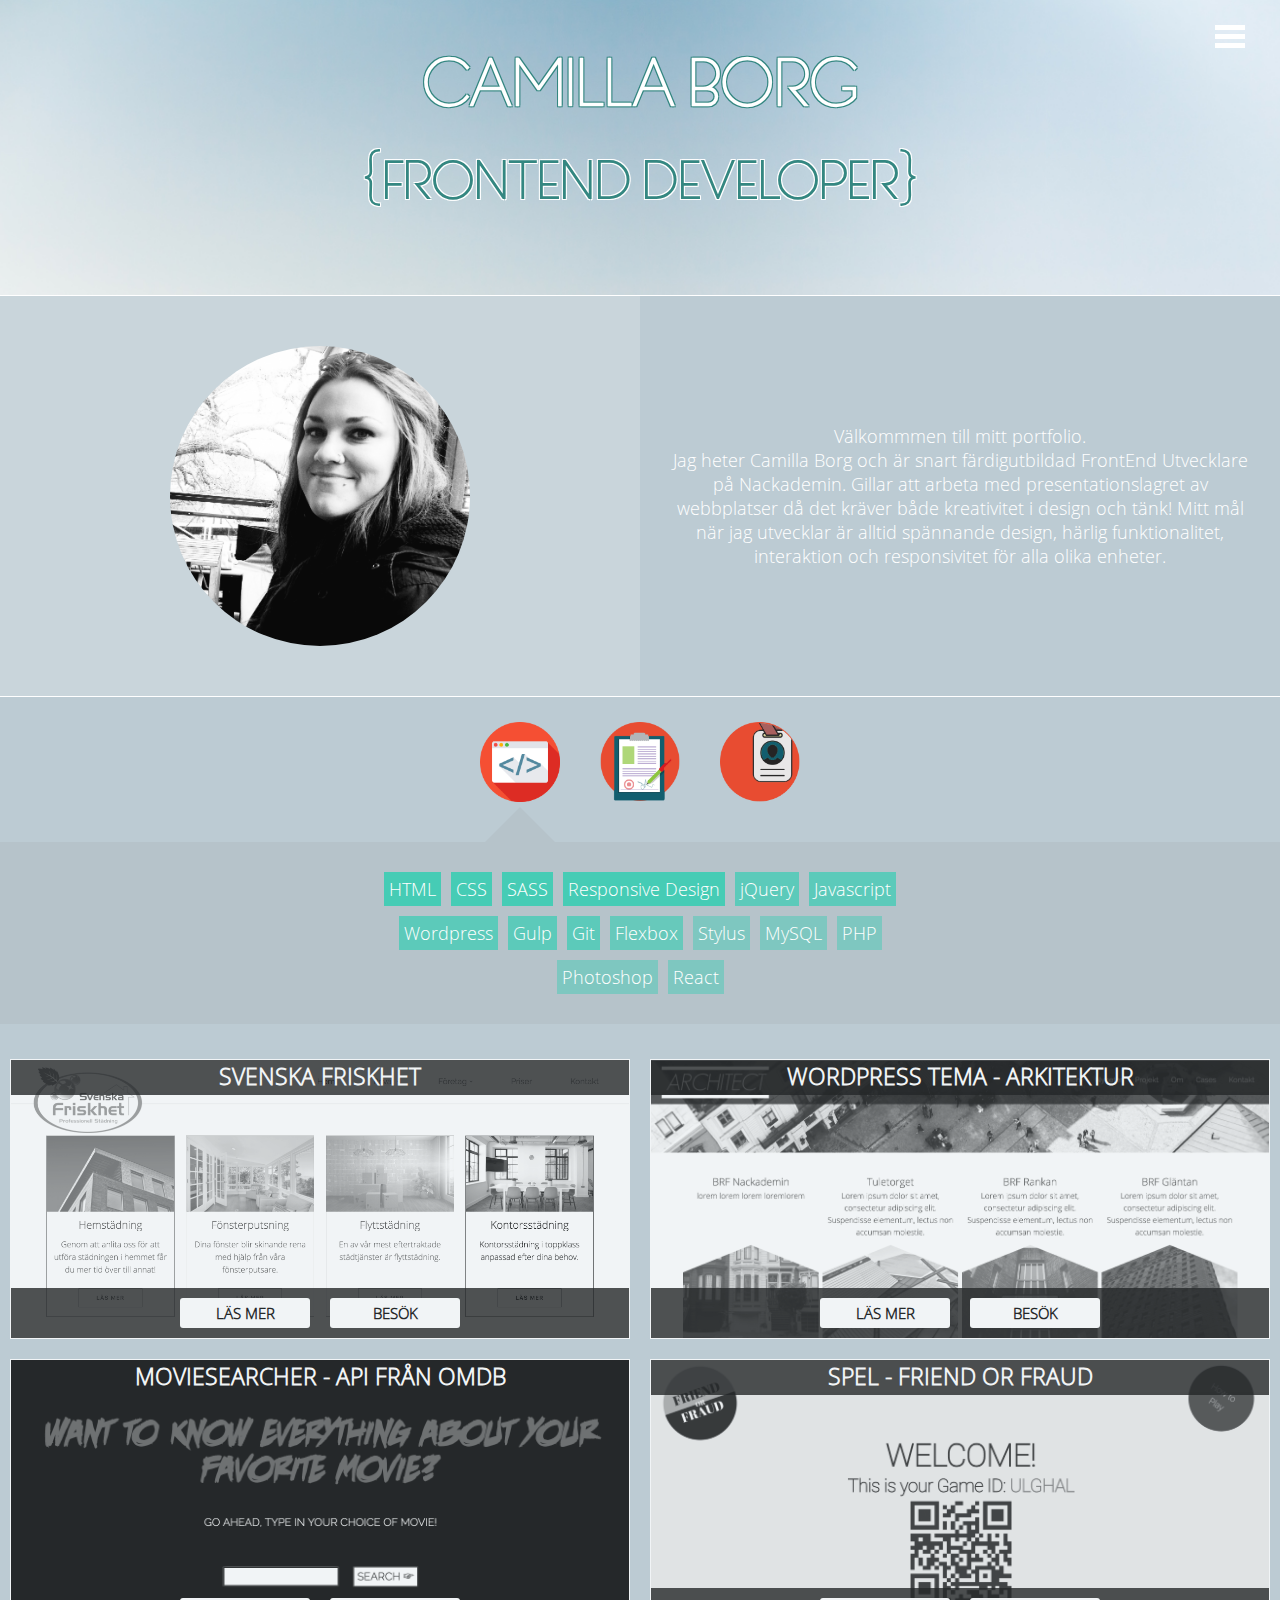
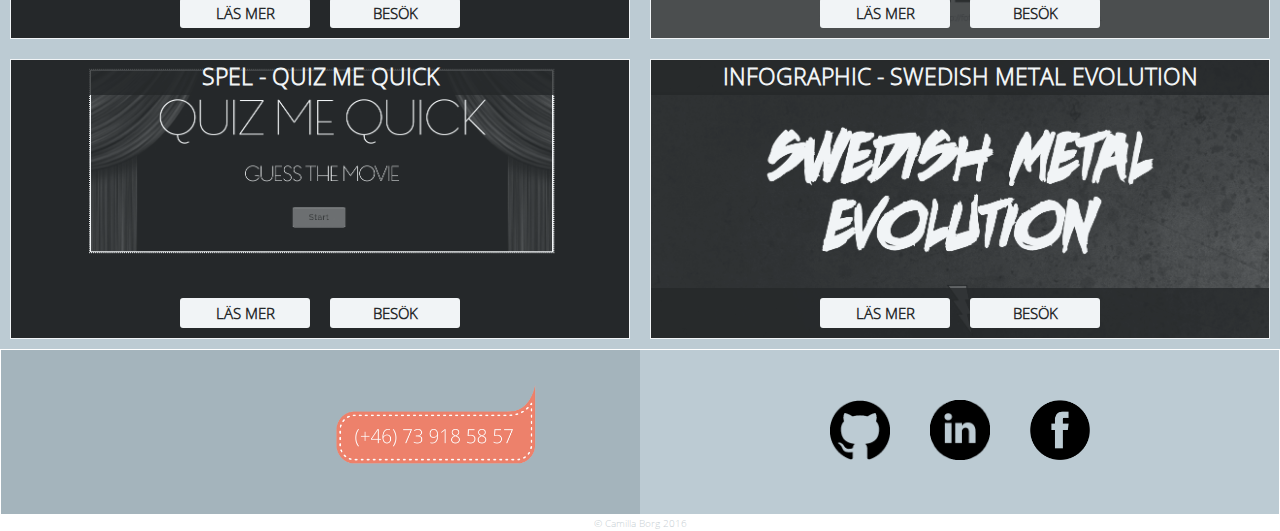
<file: index.html>
<!DOCTYPE html>
<html>
<head lang="en">
    <meta charset="UTF-8">
    <title>Camilla Borg Portfolio</title>
    <meta name="viewport" content="width=device-width, initial-scale=1, maximum-scale=1">
    <link rel="stylesheet" href="style/style.css" type="text/css">
    <link rel="shortcut icon" href="images/jagikon.png" type="image/x-icon" />
    <link rel="stylesheet" href="wow/animate.css">

</head>
<body>
<header>
    <nav>
        <img src="images/menu_button.png" id="show-menu">
        <div class="menu">
            <ul>
                <li><a href="#skills">Skills, CV, about me </a></li>
                <li><a href="#first">Projekt</a></li>
                <li><a href="#contact">Kontakt</a></li>
            </ul>
        </div>
    </nav>
    <h1 class="wow flipInX">Camilla Borg</h1>
    <h2 class="wow flipInX">{FrontEnd Developer}</h2>
</header>

<main>
    <div class="introduction">
        <div class="intropart">
            <img src="../images/profilbild-grey-lighter.png" alt="Profilbild">
        </div>
        <div class="intropart">
        <p>Välkommmen till mitt portfolio.<br> Jag heter Camilla Borg och är snart färdigutbildad FrontEnd Utvecklare på Nackademin. Gillar att arbeta med presentationslagret av webbplatser då det kräver både kreativitet i design och tänk! Mitt mål när jag utvecklar är alltid spännande design, härlig funktionalitet, interaktion och responsivitet för alla olika enheter.</p>
        </div>
    </div>
    <!--<img src="images/tag.png" class="tag">-->
    <nav class="submenu">
        <ul>
            <li><img src="images/skills.png" class="skills-click wow rotateIn" data-wow-delay="0.5s"></li>
            <li><img src="images/work-red.png" class="work-click wow rotateIn" data-wow-delay="0.5s"></li>
            <li><img src="images/me-red.png" class="me-click wow rotateIn" data-wow-delay="0.5s"></li>
        </ul>
    </nav>
    <div class="skills" id="skills">
        <!--<h5>Skills</h5>-->
        <ul>
            <li>HTML</li>
            <li>CSS</li>
            <li>SASS</li>
            <li>Responsive Design</li>
            <li>jQuery</li>
            <li>Javascript</li>
            <li>Wordpress</li>
            <li>Gulp</li>
            <li>Git</li>
            <li>Flexbox</li>
            <li>Stylus</li>
            <li>MySQL</li>
            <li>PHP</li>
            <li>Photoshop</li>
            <li>React</li>
        </ul>
    </div>

    <div class="work">
        <div class="work-place">
            <ul>
                <li>Monterosa <img src="images/computer.png"></li>
                <li>Praktikant Frontend Utvecklare</li>
                <li>Stockholm, Sverige</li>
                <li>September 2015 - December 2015</li>
            </ul>
            <p> Var med i ett projekt som byggdes i React. Detta har gett mig en djupare kunskap inom Javascript och förståelse för att bygga dynamiska webbsidor och i komponenter för att sedan kunna använda på ett bra sätt. <br>Mina kunskaper inom HTML och CSS har självklart ökat och fick prova att skriva stylingen i Stylus. I alla projekt har vi arbetat med Git och Gulp. Efter min praktik på Monterosa har jag fått en bra insikt hur det är att arbeta som utvecklare och fått en viss insikt i hur de arbetar med projekten, i tillexempel olika ramverk och rutiner.
            </p>
        </div>
        <div class="work-place">
            <ul>
                <li>Åhléns <img src="images/dress.png"></li>
                <li>Säljare</li>
                <li>Stockholm, Sverige</li>
                <li>2010 - Nuvarande timanställning</li>
            </ul>
            <p>Jag har varit anställd på Åhléns 6 år. Arbetade 3 år på Åhléns Täby Centrum som säljare på avdelning Hem/Media med ansvar för glas/porslin. Började sedan arbeta för Åhléns Sundbyberg som säljare med ansvar för avdelning Leksaker. <br>Huvudsakliga arbetsuppgifter har varit kassa, varuexponering enligt koncept och stor fokus vid kundkontakt och sälj. Gick en kort intern säljutbildning. Arbetade extra på helger på Åhléns i Täby Centrum samtidigt som jag studerade.</p>
        </div>
        <div class="work-place">
            <ul>
                <li>Riddarbageriet & Rivalbageriet <img src="images/cake.png"></li>
                <li>Barista & Butikssäljare</li>
                <li>Stockholm, Sverige</li>
                <li>2010 - 2011</li>
            </ul>
            <p>Arbetade för Riddarbageriet på Östermalm, Stockholm och Rivalbageriet vid Mariatorget, Stockholm. Där hade jag arbetsuppgifter från beställning av varor och försäljning till kassahantering. Då det var stressigt och fartfyllt arbete krävdes stor organisationsförmåga.</p>
        </div>
        <div class="work-place">
            <ul>
                <li>Lax-á Sportfiske <img src="images/fish.png"></li>
                <li>Hotellpersonal</li>
                <li>Hella &  Hvolsvollur, Island</li>
                <li>Säsongsarbete sommaren 2008 & 2009</li>
            </ul>
            <p>Efter studentexamen arbetade jag för ett företag som heter Lax-á på Island. Där arbetade jag i ett team med mycket varierade arbetsuppgifter. Genom detta arbete lärde jag mig mycket om service, arbeta i team och lösa många situationer på egen hand som uppstod i arbetet. Då det var en daglig vana att prata engelska är detta inget hinder.</p>
        </div>
    </div>

    <div class="about-me" id="about-me">
        <div class="section caption">
            <p><span>Ahaaa!</span> Du vill veta mer om mig, kul!<br>
                Jag heter som sagt Camilla, är 26 år och bor strax utanför Stockholm.
                När jag inte hänger vid datorn och kodar spenderar jag mycket tid och pengar på konserter och festivaler. Jag nördar gärna ner mig i allt som har med hårdrock att göra.
                Annars gillar jag att sjunga, laga mat, spela sällskapsspel och umgås med vänner och familj.<br><br>
                Jag är inte den tjejen som kodat sen jag var 5 år. Jag är inte heller någon gamer. Jag halkade in i programmeringsvärlden av ren nyfikenhet.
                Jag blev intresserad när jag läste om att Frontend handlar om att arbeta med presentationslagret av webbplatser. Att få webbplatser att vara användarvänliga men även vara spännande genom bra funktionalitet och snygg design lockade mig till att läsa till webbutvecklare. </p>
        </div>
        <div class="section sidebar">
            <ul>
                <li>Har körkort.</li>
                <li>Mitt favoritprogram är På Spåret.</li>
                <li>Lyssnar helst på Black Sabbath, Hardcore Superstar, Foo Fighters, The Hellacopters, Motörhead bland annat.</li>
                <li>Favoritfilmer: Almost Famous & Lords Of Dogtown.</li>
                <li>Skrattar åt brittiska humorserier.</li>
                <li>Älskar blommor. Favoriterna är ranunkel, alstroemeria, pion, tulpan och fresia. </li>
            </ul>
        </div>
        <div class="photos">
            <img src="images/camilla.png" alt="Camilla">
            <img src="images/vastkusten.png" alt="Västkusten">
            <img src="images/konsert.png" alt="Konsert">
            <img src="images/vanner.png" alt="Vänner">
            <img src="images/codeinthedark.png" alt="Code in the dark">
            <img src="images/blommor.png" alt="Blommor">
        </div>
    </div>


    <div class="portfolio" id="first">
        <div class="item project-1">
            <h3>Svenska Friskhet</h3>
            <div class="block-over 1">
                <span class="close">&#x2613</span>
                <p>Tillsammans med Emma Berglund byggde vi ett tema från grunden i Wordpress till företaget Svenska Friskhet. De ville ha en enkel hemsida där användaren kunde läsa om deras tjänster och skicka efter offert.
                <ul>
                    <li>Wordpress</li>
                    <li>jQuery</li>
                    <li>Flexbox</li>
                    <li>HTML & SASS</li>
                </ul>
                </p>
            </div>
            <div class="buttons">
                <h4>Läs mer</h4>
                <h4><a href="http://www.svenskafriskhet.se" target="_blank">Besök</a></h4>
            </div>
        </div>
        <div class="item project-6">
            <h3>Wordpress tema - Arkitektur</h3>
            <div class="block-over 6">
                <span class="close">&#x2613</span>
                <p>Utvecklat ett wordpress tema från grunden som exmamensarbete för min utbildning tillsammans med Emma Berglund. Eftersom Wordpress används som CMS på många webbplatser anser vi att det är en viktig kunskap att ha som Front End Utvecklare.<ul>
                <li>Wordpress</li>
                <li>MAMP</li>
                <li>jQuery</li>
                <li>HTML & SASS</li>
                <li>Git/SourceTree</li>
            </ul>
                <p>
            </div>
            <div class="buttons">
                <h4>Läs mer</h4>
                <h4><a href="http://architect.berglundscykel.se" target="_blank">Besök</a></h4>
            </div>
        </div>
    </div>
    <div class="portfolio">
        <div class="item project-3">
            <h3>MovieSearcher - API från OMDB</h3>
            <div class="block-over 3">
                <span class="close">&#x2613</span>
                <p>Projekt som gjordes under kurs i JavaScript. Skapade en applikation där användaren ska kunna skriva in en film och få reda på mer information om filmen.<br><br> Använde mig av AJAX genom ett API from OMBD (Open Movie Database). Prova själv, men just nu fungerar ej att söka på svenska filmer.
                <ul>
                    <li>Javascript</li>
                    <li>AJAX</li>
                    <li>HTML & CSS</li>
                </ul>
                </p>
            </div>
            <div class="buttons">
                <h4>Läs mer</h4>
                <h4><a href="projects/movieSearcher/index.html" target="_blank">Besök</a></h4>
            </div>
        </div>
        <div class="item project-4">
            <h3>Spel - Friend Or Fraud</h3>
            <div class="block-over 4">
                <span class="close">&#x2613</span>
                <p>Friend Or Fraud är ett sällskapsspel som jag skapade tillsammans med Mikaela Grundin och Emma Berglund. Man kopplar upp sig med sina mobiler och får sedan tävla om vem som kan mest om varandra.
                <ul>
                    <li>Angular</li>
                    <li>Firebase</li>
                    <li>Javascript</li>
                    <li>HTML & SASS</li>
                    <li>Git/SourceTree</li>
                    <li>Gulp</li>
                </ul></p>
            </div>
            <div class="buttons">
                <h4>Läs mer</h4>
                <h4><a href="http://fof.mikaelagrundin.com/" target="_blank">Besök</a></h4>
            </div>
        </div>
    </div>
    <div class="portfolio">
        <div class="item project-5">
            <h3>Spel - Quiz Me Quick</h3>
            <div class="block-over 5">
                <span class="close">&#x2613</span>
                <p>Jag har tillsammans med Emma Berglund utvecklat Quiz Me Quick! Ett spel som går att spela i webbläsaren. Ifrån vilket film kommer klippet? Man har tio sekunder/klipp och varje omgång är totalt 5 klipp. <br><br> Vi byggde i princip hela spelet i JavaScript och skapade en JSON-fil där vi hämtade all data ifrån. Vi stylade spelet genom favoriten SASS. Framtida planer: Fler genres, fler klipp och även försöka få till någon slags nedräkning av tid under spelet. Och självklart göra det responsivt!...
                <ul>
                    <li>Javascript</li>
                    <li>JSON</li>
                    <li>AJAX</li>
                    <li>HTML & SASS</li>
                </ul></p>
            </div>
            <div class="buttons">
                <h4>Läs mer</h4>
                <h4><a href="projects/movieQuiz/index.html" target="_blank">Besök</a></h4>
            </div>
        </div>
        <div class="item project-2">
            <h3>Infographic - Swedish Metal Evolution</h3>
            <div class="block-over 2">
                <span class="close">&#x2613</span>
                <p>Jag har skapat en Infographic som ska visa hur musikgenren 'Svensk Metal' vuxit fram från hårdrockens början. Syftet är redovisa information på ett fängslande sätt och i ett format som tillåter struktur, presentation och interaktion.<br><br> Under projektet undersöktes många olika 'ramverk' för animationer. Jag har använt mig av 'scrollReveal.js'  och lite jQuery. Informationen träder fram på sidan under tiden man scrollar nedåt. Använt mig av Skeletons gridsystem, så ska även fungera bra på tablet och mobil.
                <ul>
                    <li>scrollReveal.js</li>
                    <li>jQuery</li>
                    <li>HTML & SASS</li>
                    <li>Skeleton</li>
                    <li>Photoshop</li>
                </ul>
                </p>
            </div>
            <div class="buttons">
                <h4>Läs mer</h4>
                <h4><a href="projects/svenska/index.html" target="_blank">Besök</a></h4>
            </div>
        </div>
    </div>
</main>

<footer>
    <div class="footer-wrapper" id="contact">
        <div class="footer">
                <div class="contact">
                    <a href="mailto:camillaborg88@gmail.com"><img src="images/emailme.png" class="mail wow swing" data-wow-duration="10s" data-wow-iteration="50"></a>
                    <!--<p><a href="mailto:camillaborg88@gmail.com">Maila mig nu!</a></p>-->
                </div>
                <div class="contact">
                <img src="images/callme.png" class="phone">
                <!--<p>(+46) 73 918 58 57</p>-->
                </div>
        </div>
        <div class="footer">
            <a href="https://github.com/camillaborg" target="_blank"><img src="images/github-black.png" class="icons"></a>
            <a href="https://www.linkedin.com/in/camilla-borg-83a800b1?authType=name&authToken=rt_i" target="_blank" ><img src="images/linkedin.png" class="icons"></a>
            <a href="https://www.facebook.com/camilla.borg.79" target="_blank"><img src="images/facebook-icon-black.png" class="icons"></a>
        </div>
    </div>
    <p class="copy">&copy; Camilla Borg 2016</p>
</footer>
<script src="wow/wow.js"></script>
<script>
    new WOW().init();
</script>
<script src="//code.jquery.com/jquery-1.11.2.min.js"></script>
<script src="scripts/jquery.min.js" charset="utf-8"></script>
<script src="scripts/script.js"></script>
</body>
</html>
</file>
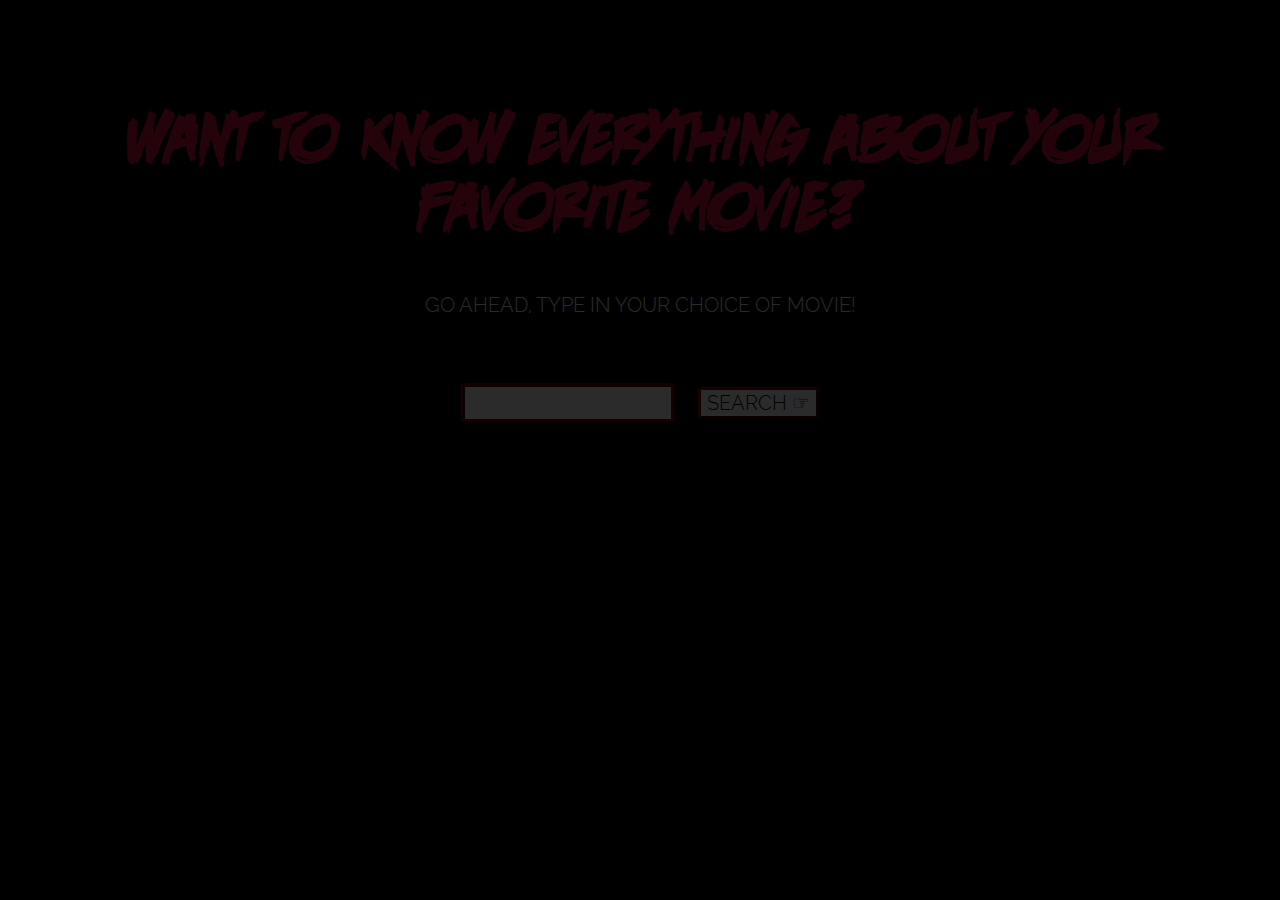
<file: movieSearcher/index.html>
<!DOCTYPE html>
<html>
<head>
    <meta charset="utf-8">
    <title>MovieSearcher</title>
    <link href='http://fonts.googleapis.com/css?family=Varela+Round' rel='stylesheet' type='text/css'>
    <link rel="stylesheet" href="style.css">
    <link rel="shortcut icon" href="favicon.ico">
</head>
<body>

        <h1 class="fade">WANT TO KNOW EVERYTHING ABOUT YOUR FAVORITE MOVIE?</h1>
            <p class="fade">GO AHEAD, TYPE IN YOUR CHOICE OF MOVIE!</p>

    <input class="fade" type="text">
    <button class="fade">SEARCH &#9758</button>


    <div id="movies">

    </div>

    <script src="//code.jquery.com/jquery-1.11.2.min.js"></script>
    <script src="movie.js"></script>
</body>
</html>
</file>
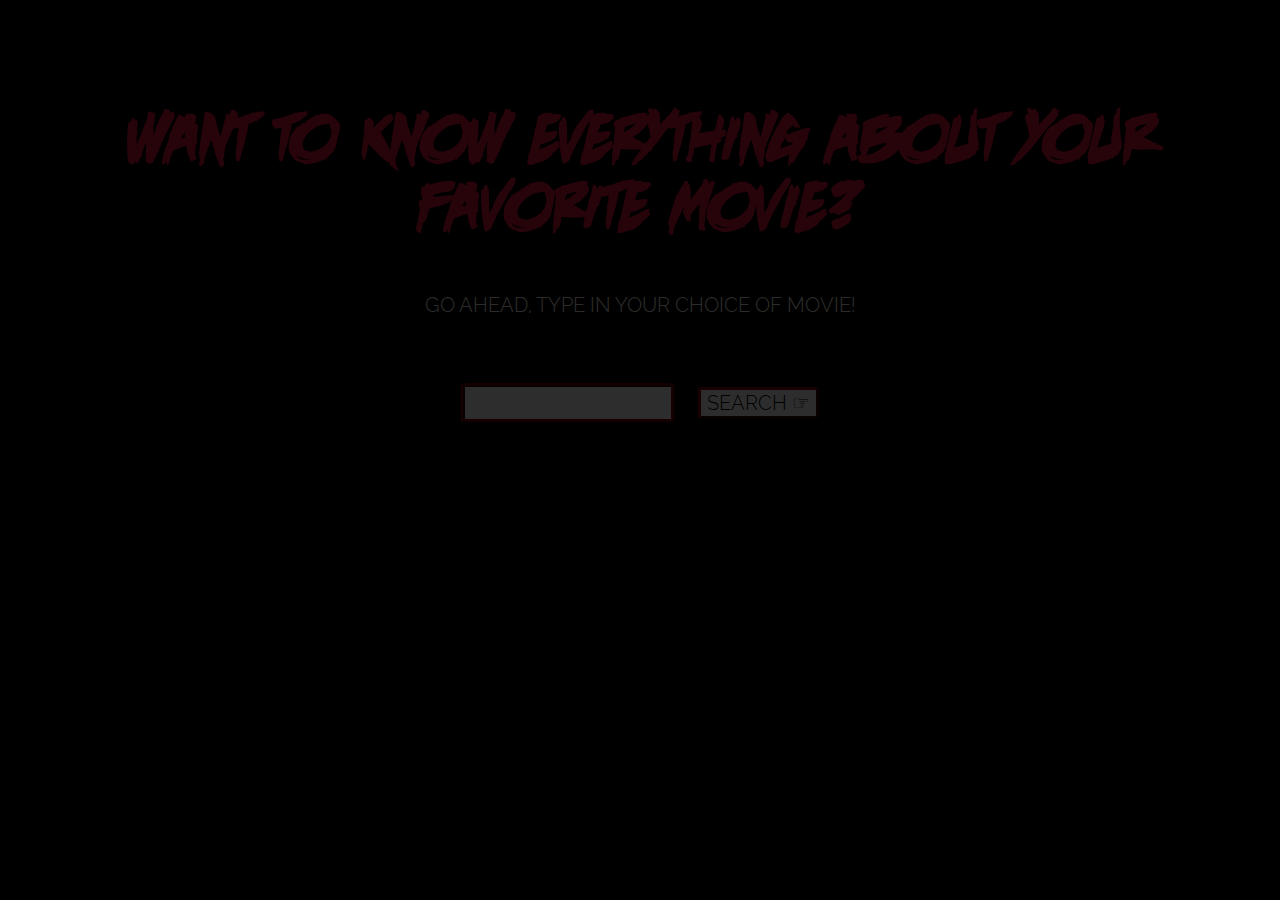
<file: projects/movieSearcher/index.html>
<!DOCTYPE html>
<html>
<head>
    <meta charset="utf-8">
    <title>MovieSearcher</title>
    <link href='http://fonts.googleapis.com/css?family=Varela+Round' rel='stylesheet' type='text/css'>
    <link rel="stylesheet" href="style.css">
    <link rel="shortcut icon" href="favicon.ico">
</head>
<body>

        <h1 class="fade">WANT TO KNOW EVERYTHING ABOUT YOUR FAVORITE MOVIE?</h1>
            <p class="fade">GO AHEAD, TYPE IN YOUR CHOICE OF MOVIE!</p>

    <input class="fade" type="text">
    <button class="fade">SEARCH &#9758</button>


    <div id="movies">

    </div>

    <script src="//code.jquery.com/jquery-1.11.2.min.js"></script>
    <script src="movie.js"></script>
</body>
</html>
<script type="text/javascript">
    alert("Sorry, not in function due to new API keys :( ");
</script>
</file>
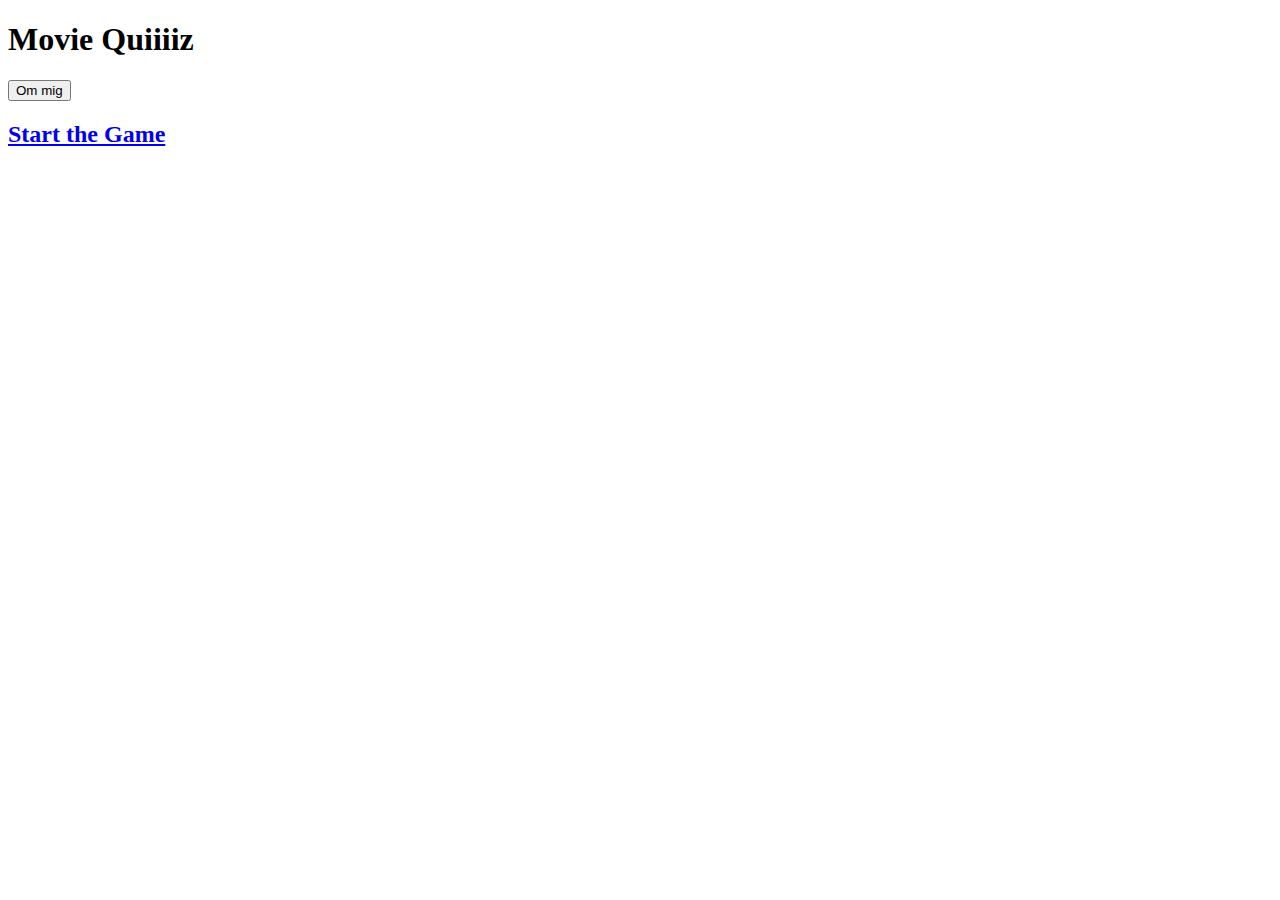
<file: movieQuiz/genre.html>
<!DOCTYPE html>
<html>
  <head>
    <title>asd</title>

  </head>
  <body>
      <header>
        <h1>Movie Quiiiiz</h1>
        <button id="aboutme">Om mig</button>
      
      </header>
      
      <main id="main">
         
          <a href = "genre.html"><h2 id="start">Start the Game</h2></a>
      
      </main>
      
      
      
      
    <script type="text/javascript" src="js/app.js"></script>

  </body>
</html>
</file>
<file: style/style.css>
@font-face {
  font-family: Penna;
  src: url(../fonts/penna.otf); }

@font-face {
  font-family: Raleway;
  src: url(../fonts/Raleway-Light.ttf); }

@font-face {
  font-family: RalewayBold;
  src: url(../fonts/Raleway-Bold.ttf); }

@font-face {
  font-family: OpenSans;
  src: url(../fonts/OpenSans-Light.ttf); }

body {
  margin: 0px;
  background-color: #BCCBD3; }

/* Header */
header {
  padding-bottom: 40px;
  margin: 0 auto;
  background: url("/images/sky2.jpeg") repeat center center fixed;
  background-size: cover;
  background-color: #BCCBD3; }
  header h1 {
    display: block;
    margin: auto;
    font-family: Raleway, sans-serif;
    font-size: 40px;
    color: white;
    text-transform: uppercase;
    padding-top: 15px;
    text-shadow: -1px -1px 0 #348781, 1px -1px 0 #348781, -1px 1px 0 #348781, 1px 1px 0 #348781;
    text-align: center;
    padding-top: 40px; }
    @media (min-width: 750px) {
      header h1 {
        font-family: Penna, sans-serif;
        font-size: 75px; } }
  header h2 {
    display: block;
    margin: auto;
    margin-top: 20px;
    font-family: Raleway, sans-serif;
    font-size: 25px;
    color: #348781;
    text-transform: uppercase;
    text-shadow: -1px -1px 0 #fff, 1px -1px 0 #fff, -1px 1px 0 #fff, 1px 1px 0 #fff;
    text-align: center; }
    @media (min-width: 750px) {
      header h2 {
        font-family: Penna, sans-serif;
        font-size: 60px;
        margin-bottom: 40px; } }

/* Menu */
#show-menu {
  top: 20px;
  right: 20px;
  position: absolute;
  cursor: pointer; }
  @media (min-width: 500px) {
    #show-menu {
      top: 25px;
      right: 35px; } }

.menu ul {
  color: white;
  display: none;
  list-style: none;
  margin: 0px;
  text-align: left;
  padding-top: 20px;
  padding-left: 0px; }
  .menu ul li {
    font-family: OpenSans, sans-serif;
    text-transform: capitalize;
    font-size: 18px;
    margin: 0 25px 0 25px;
    border-bottom: solid 1px rgba(255, 255, 255, 0.42);
    padding: 12px 0;
    text-align: center; }
    .menu ul li a {
      text-decoration: none;
      color: #fff; }
      .menu ul li a:hover {
        color: pink; }
      .menu ul li a::after {
        content: "";
        position: absolute;
        bottom: 24px;
        height: 1px;
        width: 0%;
        left: 50%;
        background-color: white;
        filter: progid:DXImageTransform.Microsoft.Alpha(Opacity=78);
        opacity: 0.78;
        -webkit-transition: all 0.2s;
        -moz-transition: all 0.2s;
        -o-transition: all 0.2s;
        transition: all 0.2s; }

/* Main */
main {
  background-color: #BCCBD3;
  /* Portfolio */ }
  main .introduction {
    display: flex;
    flex-wrap: wrap;
    flex-direction: column;
    justify-content: center;
    border-bottom: 1px solid white;
    border-top: 1px solid white; }
    @media (min-width: 750px) {
      main .introduction {
        display: flex;
        flex-direction: row;
        flex-wrap: wrap;
        justify-content: space-around; }
        main .introduction .intropart {
          flex: 1;
          align-items: center;
          height: 400px; } }
    main .introduction .intropart {
      display: flex;
      align-items: center; }
      @media (min-width: 750px) {
        main .introduction .intropart:first-child {
          background-color: rgba(255, 255, 255, 0.2); } }
      main .introduction .intropart img {
        width: 300px;
        height: 300px;
        border-radius: 150px;
        margin: auto;
        display: block;
        align-items: center;
        margin-bottom: 25px;
        margin-top: 25px; }
      main .introduction .intropart p {
        margin: 0px;
        font-family: OpenSans, sans-serif;
        font-size: 18px;
        color: white;
        padding: 25px 25px;
        text-align: center;
        align-items: center; }
  main .tag {
    display: none;
    width: 70px;
    margin-left: 30px;
    -ms-transform: rotate(7deg);
    /* IE 9 */
    -webkit-transform: rotate(7deg);
    /* Chrome, Safari, Opera */
    transform: rotate(7deg); }
  @media (min-width: 500px) {
    main .tag {
      display: inline;
      float: right;
      margin-right: 30px; } }
  @media (min-width: 700px) {
    main .tag {
      float: right;
      margin-right: 50px; } }
  main .submenu {
    display: flex;
    justify-content: center; }
    main .submenu ul {
      list-style: none;
      display: inline-flex;
      padding: 0px;
      margin-top: 25px;
      margin-bottom: 0px; }
      main .submenu ul li {
        margin: 0px 20px;
        display: flex;
        justify-content: center;
        flex-direction: column;
        position: relative; }
        main .submenu ul li h5 {
          font-family: OpenSans, sans-serif;
          font-size: 23px;
          color: white;
          text-transform: uppercase;
          text-align: center;
          background-color: transparent;
          margin-top: 10px;
          font-size: 19px;
          text-transform: inherit;
          display: none; }
        main .submenu ul li img {
          width: 70px;
          cursor: pointer;
          margin: auto; }
  @media (min-width: 750px) {
    main .submenu ul li img {
      width: 80px; } }
  main .skills {
    text-align: center; }
    main .skills h5 {
      font-family: OpenSans, sans-serif;
      font-size: 18px;
      color: white;
      text-transform: uppercase;
      background-color: rgba(202, 214, 220, 0.68);
      padding: 5px 10px;
      border: 1px solid transparent;
      -webkit-transition: border-color 1s ease;
      -moz-transition: border-color 1s ease;
      -o-transition: border-color 1s ease;
      -ms-transition: border-color 1s ease;
      transition: border-color 1s ease;
      text-align: center;
      margin-bottom: 0px;
      display: inline-flex;
      margin-top: 25px; }
      main .skills h5:hover {
        cursor: pointer; }
    main .skills ul {
      display: flex;
      flex-wrap: wrap;
      list-style: none;
      align-items: center;
      justify-content: center;
      padding: 25px;
      margin: 0px;
      max-width: 600px;
      margin: auto; }
      main .skills ul li {
        font-family: OpenSans, sans-serif;
        font-size: 18px;
        color: white;
        display: inline;
        padding: 5px;
        margin: 5px;
        background-color: rgba(70, 204, 181, 0.5); }
        main .skills ul li:nth-child(1), main .skills ul li:nth-child(2), main .skills ul li:nth-child(3), main .skills ul li:nth-child(4) {
          background-color: #46ccb5; }
        main .skills ul li:nth-child(5), main .skills ul li:nth-child(6), main .skills ul li:nth-child(7), main .skills ul li:nth-child(8), main .skills ul li:nth-child(9) {
          background-color: rgba(70, 204, 181, 0.8); }
        main .skills ul li:nth-child(10) {
          background-color: rgba(70, 204, 181, 0.7); }
  main .work {
    display: flex;
    flex-wrap: wrap;
    flex-direction: column;
    justify-content: center; }
    main .work h5 {
      font-family: OpenSans, sans-serif;
      font-size: 18px;
      color: white;
      text-transform: uppercase;
      background-color: rgba(202, 214, 220, 0.68);
      padding: 5px 10px;
      border: 1px solid transparent;
      -webkit-transition: border-color 1s ease;
      -moz-transition: border-color 1s ease;
      -o-transition: border-color 1s ease;
      -ms-transition: border-color 1s ease;
      transition: border-color 1s ease; }
      main .work h5:hover {
        cursor: pointer; }
    main .work .work-place {
      display: flex;
      flex-direction: column; }
      main .work .work-place ul {
        list-style: none;
        padding: 40px 25px 25px 25px;
        margin: 0px; }
        main .work .work-place ul li:first-child {
          font-family: OpenSans, sans-serif;
          font-size: 18px;
          color: white;
          border-bottom: 1px solid white; }
        main .work .work-place ul li:nth-child(2) {
          font-family: OpenSans, sans-serif;
          font-size: 18px;
          color: white;
          font-size: 17px; }
        main .work .work-place ul li:nth-child(3) {
          font-family: OpenSans, sans-serif;
          font-size: 18px;
          color: white;
          font-size: 15px;
          color: #dcf5ff; }
        main .work .work-place ul li:nth-child(4) {
          font-family: OpenSans, sans-serif;
          font-size: 18px;
          color: white;
          font-size: 15px;
          color: #dcf5ff; }
        main .work .work-place ul li img {
          width: 20px;
          padding-left: 5px; }
      main .work .work-place p {
        padding: 0px 25px;
        margin: 0px;
        font-family: OpenSans, sans-serif;
        font-size: 18px;
        color: white; }
  @media (min-width: 800px) {
    main .work {
      display: flex;
      flex-direction: row; }
      main .work .work-place {
        flex: 1 50%;
        margin-bottom: 25px;
        overflow: hidden; } }
  main .about-me {
    display: -webkit-box;
    display: -webkit-flex;
    display: -ms-flexbox;
    display: flex;
    -webkit-flex-wrap: wrap;
    -ms-flex-wrap: wrap;
    flex-wrap: wrap;
    -webkit-box-orient: vertical;
    -webkit-box-direction: normal;
    -webkit-flex-direction: column;
    -ms-flex-direction: column;
    flex-direction: column;
    -webkit-box-pack: center;
    -webkit-justify-content: center;
    -ms-flex-pack: center;
    justify-content: center;
    font-family: OpenSans, sans-serif;
    font-size: 18px;
    color: white;
    padding: 25px; }
    main .about-me ul {
      color: #dcf5ff; }
      main .about-me ul li {
        padding: 5px; }
  main .photos {
    width: 100%;
    text-align: center; }
    main .photos img {
      width: 132px; }
  @media (min-width: 375px) {
    main .photos img {
      width: 160px; } }
  @media (min-width: 414px) {
    main .photos img {
      width: 179px; } }
  @media (min-width: 768px) {
    main .photos img {
      width: 236px; } }
  @media (min-width: 1024px) {
    main .photos {
      padding-top: 10px; }
      main .photos img {
        width: 158px; } }
  @media (min-width: 800px) {
    main .about-me {
      display: -webkit-box;
      display: -webkit-flex;
      display: -ms-flexbox;
      display: flex;
      -webkit-box-orient: horizontal;
      -webkit-box-direction: normal;
      -webkit-flex-direction: row;
      -ms-flex-direction: row;
      flex-direction: row; }
      main .about-me .caption {
        width: 70%; }
        main .about-me .caption span {
          color: #dcf5ff; }
      main .about-me .sidebar {
        width: 30%; } }
  main .skills {
    margin-top: 40px;
    position: relative;
    background: rgba(180, 192, 198, 0.76); }
  main .skills:before {
    bottom: 100%;
    left: 50%;
    border: solid transparent;
    content: " ";
    height: 0;
    width: 0;
    position: absolute;
    pointer-events: none; }
  main .skills:before {
    border-bottom-color: rgba(180, 192, 198, 0.76);
    border-width: 35px;
    margin-left: -144px; }
  @media (min-width: 750px) {
    main .skills:before {
      margin-left: -155px; } }
  main .work {
    margin-top: 40px;
    margin-bottom: 25px;
    position: relative;
    background: rgba(180, 192, 198, 0.76); }
  main .work:before {
    bottom: 100%;
    left: 50%;
    border: solid transparent;
    content: " ";
    height: 0;
    width: 0;
    position: absolute;
    pointer-events: none; }
  main .work:before {
    border-bottom-color: rgba(180, 192, 198, 0.76);
    border-width: 35px;
    margin-left: -36px; }
  main .about-me {
    margin-top: 40px;
    margin-bottom: 25px;
    position: relative;
    background: rgba(180, 192, 198, 0.76); }
  main .about-me:before {
    bottom: 100%;
    left: 50%;
    border: solid transparent;
    content: " ";
    height: 0;
    width: 0;
    position: absolute;
    pointer-events: none; }
  main .about-me:before {
    border-bottom-color: rgba(180, 192, 198, 0.76);
    border-width: 35px;
    margin-left: 75px; }
  @media (min-width: 750px) {
    main .about-me:before {
      margin-left: 87px; } }
  main #first {
    padding-top: 25px; }
  main .portfolio {
    display: flex;
    flex-direction: column; }
    main .portfolio:nth-child(1) {
      border-top: 1px solid white; }
    @media (min-width: 750px) {
      main .portfolio {
        flex-direction: row;
        height: 300px; } }
    main .portfolio .item {
      border: 1px solid white;
      flex: 1;
      position: relative;
      margin: 10px 10px 10px 10px; }
      main .portfolio .item h3 {
        font-family: OpenSans, sans-serif;
        font-size: 23px;
        color: white;
        text-transform: uppercase;
        text-align: center;
        margin: 0px;
        background-color: rgba(0, 0, 0, 0.8);
        border-bottom: 3px solid #36c3ab; }
      @media (min-width: 1025px) {
        main .portfolio .item h3 {
          border-bottom: 3px solid rgba(0, 0, 0, 0.01);
          -webkit-transition: border-color 1s ease;
          -moz-transition: border-color 1s ease;
          -o-transition: border-color 1s ease;
          -ms-transition: border-color 1s ease;
          transition: border-color 1s ease; }
        main .portfolio .item:hover h3 {
          border-bottom: 3px solid #36c3ab; }
        main .portfolio .item:hover h4 {
          border: 2px solid #36c3ab; } }
      main .portfolio .item .block-over {
        overflow: scroll;
        background-color: white;
        z-index: 1;
        width: 90%;
        margin: auto;
        position: absolute;
        top: 30px;
        left: 20px;
        bottom: 20px;
        right: 20px;
        display: none; }
        main .portfolio .item .block-over ul {
          list-style: none;
          display: inline-flex;
          flex-wrap: wrap;
          padding: 0px 20px 0px 20px;
          justify-content: center;
          flex-direction: row;
          width: 90%; }
          main .portfolio .item .block-over ul li {
            margin: 5px 10px 5px 10px;
            font-family: OpenSans, sans-serif;
            font-size: 18px;
            color: white;
            color: #36c3ab;
            font-size: 17px; }
        main .portfolio .item .block-over p {
          font-family: OpenSans, sans-serif;
          font-size: 18px;
          color: white;
          color: black;
          font-size: 16px;
          padding: 25px;
          margin: 0px; }
        main .portfolio .item .block-over .close {
          color: black;
          position: absolute;
          right: 10px;
          top: 5px;
          cursor: pointer;
          width: 20px; }
      main .portfolio .item .buttons {
        display: flex;
        flex-wrap: wrap;
        justify-content: center;
        margin-top: 200px;
        background-color: rgba(0, 0, 0, 0.8); }
        @media (min-width: 750px) {
          main .portfolio .item .buttons {
            position: absolute;
            bottom: 0px;
            width: 100%;
            margin-top: 0px; } }
        main .portfolio .item .buttons h4 {
          font-family: OpenSans, sans-serif;
          font-size: 15px;
          color: black;
          text-transform: uppercase;
          text-align: center;
          width: 130px;
          padding: 5px 0px 5px 0px;
          cursor: pointer;
          border-radius: 3px;
          background-color: white;
          margin: 10px; }
          main .portfolio .item .buttons h4:hover {
            background-color: rgba(255, 255, 255, 0.9); }
          main .portfolio .item .buttons h4 a {
            text-decoration: none;
            color: black; }
    main .portfolio .project-1 {
      background-image: url("../images/svenskafriskhet-grey.png");
      background-size: cover;
      background-position: 40% 0%;
      opacity: 0.8; }
      main .portfolio .project-1:hover {
        opacity: 1; }
    main .portfolio .project-2 {
      background-image: url("../images/metal-grey.png");
      background-size: cover;
      background-position: 40% 0%;
      opacity: 0.8; }
      main .portfolio .project-2:hover {
        opacity: 1; }
    main .portfolio .project-3 {
      background-image: url("../images/moviesearch-grey.png");
      background-size: cover;
      background-position: 40% 0%;
      opacity: 0.8; }
      main .portfolio .project-3:hover {
        opacity: 1; }
    main .portfolio .project-4 {
      background-image: url("../images/fof-grey.png");
      background-size: cover;
      background-position: 40% 0%;
      opacity: 0.8; }
      main .portfolio .project-4:hover {
        opacity: 1; }
    main .portfolio .project-5 {
      background-image: url("../images/quizmeqiuck-grey.png");
      background-size: cover;
      background-position: 40% 0%;
      opacity: 0.8; }
      main .portfolio .project-5:hover {
        opacity: 1; }
    main .portfolio .project-6 {
      background-image: url("../images/wordpress-grey.png");
      background-size: cover;
      background-position: 40% 0%;
      opacity: 0.8; }
      main .portfolio .project-6:hover {
        opacity: 1; }

/* Footer */
.footer-wrapper {
  display: flex;
  flex-direction: column;
  flex-wrap: wrap;
  justify-content: center;
  border-top: 1px solid white; }
  .footer-wrapper .footer {
    display: flex;
    flex-wrap: wrap;
    align-items: center;
    justify-content: center; }
    .footer-wrapper .footer:first-child {
      background-color: #A4B4BC; }
    .footer-wrapper .footer .contact a, .footer-wrapper .footer .contact p {
      font-family: OpenSans, sans-serif;
      font-size: 18px;
      color: white;
      color: black;
      font-size: 15px; }
    .footer-wrapper .footer .contact .mail {
      width: 150px;
      height: 110px; }
    .footer-wrapper .footer .contact .phone {
      width: 170px;
      height: 67px;
      padding-top: 20px;
      padding-bottom: 20px; }
    @media (min-width: 750px) {
      .footer-wrapper .footer .contact .phone {
        width: 200px;
        height: 80px;
        padding-bottom: 0px; } }
    .footer-wrapper .footer a {
      margin: 20px 20px 20px 20px; }
      .footer-wrapper .footer a img {
        width: 60px;
        height: 60px; }

@media (min-width: 500px) {
  .footer-wrapper {
    border: 1px solid white;
    flex-direction: row; }
    .footer-wrapper .footer {
      flex-grow: 1;
      width: 50%;
      padding-bottom: 30px; }
      .footer-wrapper .footer .icons {
        padding-top: 30px; }
      .footer-wrapper .footer .contact {
        margin: 0px 20px; }
        .footer-wrapper .footer .contact p, .footer-wrapper .footer .contact a {
          font-size: 16px; } }

.copy {
  width: 100%;
  text-align: center;
  font-family: OpenSans, sans-serif;
  font-size: 18px;
  color: white;
  font-size: 10px;
  padding-bottom: 0px;
  padding-top: 1px;
  padding-bottom: 1px;
  background-color: white;
  color: rgba(180, 192, 198, 0.76);
  margin: 0px; }

/* Larger than mobile */
/* Larger than phablet (also point when grid becomes active) */
/* Larger than tablet */
/* Larger than desktop */
/* Larger than Desktop HD */
</file>
<file: movieSearcher/style.css>
@font-face {
    font-family: 'CanterBold3D'; src: url('fonts/CanterBold3D.otf');
}
@font-face {
    font-family: 'Canter'; src: url('fonts/CanterLight.otf');
}
@font-face {
    font-family: 'QuicksandLight'; src: url('fonts/QuicksandLight.otf');
}
@font-face {
    font-family: 'Raleway'; src: url('fonts/Raleway-Light.ttf');
}
@font-face {
    font-family: 'Death'; src: url('fonts/death.ttf');
}


html{
    background-color: black;
    margin: 50px 50px;
    font-family: Quicksand, sans-serif;
    font-size: 80px;
    color: crimson;
    text-align: center;
}
h1{
   font-family: "Death", Verdana;
    font-size: 80px;
    padding-bottom: 0px;

}
h2{
    font-family: "Canter", QuicksandLight, Verdana;
    font-size: 40px;
    color: floralwhite;
    text-align: center;
    font-style: italic;
}

p {
    font-family: "Raleway", Verdana;
    font-size: 20px;
    color: floralwhite;
    text-align: center;
}


ul{
    list-style-type: none;
    /*background-color: rgba(101, 101, 101, 0.70); */
    margin-top: 30px;
}

li{
   color: #ffcdc8;
    text-align: left;
    line-height: 1.5;
    font-family: "Raleway", Verdana;
    font-size: 17px;
    /*text-align: center;*/


}
img{
    width: 30%;
    /*border-radius:20%;*/
    border: 10px double #3c3c3c;
    padding: 3px 3px;
    margin: 20px 20px;



}
button{
    background-color: white;
    color: #000000;
    font-size: 20px;
    border-radius: 5%;
    font-family: "Raleway", Verdana;
    border: 3px outset darkred;
}
button:hover{
    font-weight: bold;

}
input{
    background-color: white;
    font-size: 20px;
    font-family: "Raleway", Verdana;
    font-weight: bold;
    border-radius: 5%;
    border: 4px ridge darkred;
    height: 30px;
    appearance: none;

}
input:focus{
    outline: none;
    background-color: whitesmoke;
}
button:focus{
    outline: none;
}
.nyckelord{
    font-weight: bold;

}
/* MOBIL */
@media (max-width: 320px) {
    h2{
        visibility: hidden;
    }
    p{
        font-size: 70px;
    }
}
</file>
<file: projects/movieSearcher/style.css>
@font-face {
    font-family: 'CanterBold3D'; src: url('fonts/CanterBold3D.otf');
}
@font-face {
    font-family: 'Canter'; src: url('fonts/CanterLight.otf');
}
@font-face {
    font-family: 'QuicksandLight'; src: url('fonts/QuicksandLight.otf');
}
@font-face {
    font-family: 'Raleway'; src: url('fonts/Raleway-Light.ttf');
}
@font-face {
    font-family: 'Death'; src: url('fonts/death.ttf');
}


html{
    background-color: black;
    margin: 50px 50px;
    font-family: Quicksand, sans-serif;
    font-size: 80px;
    color: crimson;
    text-align: center;
}
h1{
   font-family: "Death", Verdana;
    font-size: 80px;
    padding-bottom: 0px;

}
h2{
    font-family: "Canter", QuicksandLight, Verdana;
    font-size: 40px;
    color: floralwhite;
    text-align: center;
    font-style: italic;
}

p {
    font-family: "Raleway", Verdana;
    font-size: 20px;
    color: floralwhite;
    text-align: center;
}


ul{
    list-style-type: none;
    /*background-color: rgba(101, 101, 101, 0.70); */
    margin-top: 30px;
}

li{
   color: #ffcdc8;
    text-align: left;
    line-height: 1.5;
    font-family: "Raleway", Verdana;
    font-size: 17px;
    /*text-align: center;*/


}
img{
    width: 30%;
    /*border-radius:20%;*/
    border: 10px double #3c3c3c;
    padding: 3px 3px;
    margin: 20px 20px;



}
button{
    background-color: white;
    color: #000000;
    font-size: 20px;
    border-radius: 5%;
    font-family: "Raleway", Verdana;
    border: 3px outset darkred;
}
button:hover{
    font-weight: bold;

}
input{
    background-color: white;
    font-size: 20px;
    font-family: "Raleway", Verdana;
    font-weight: bold;
    border-radius: 5%;
    border: 4px ridge darkred;
    height: 30px;
    appearance: none;

}
input:focus{
    outline: none;
    background-color: whitesmoke;
}
button:focus{
    outline: none;
}
.nyckelord{
    font-weight: bold;

}
/* MOBIL */
@media (max-width: 320px) {
    h2{
        visibility: hidden;
    }
    p{
        font-size: 70px;
    }
}
</file>
